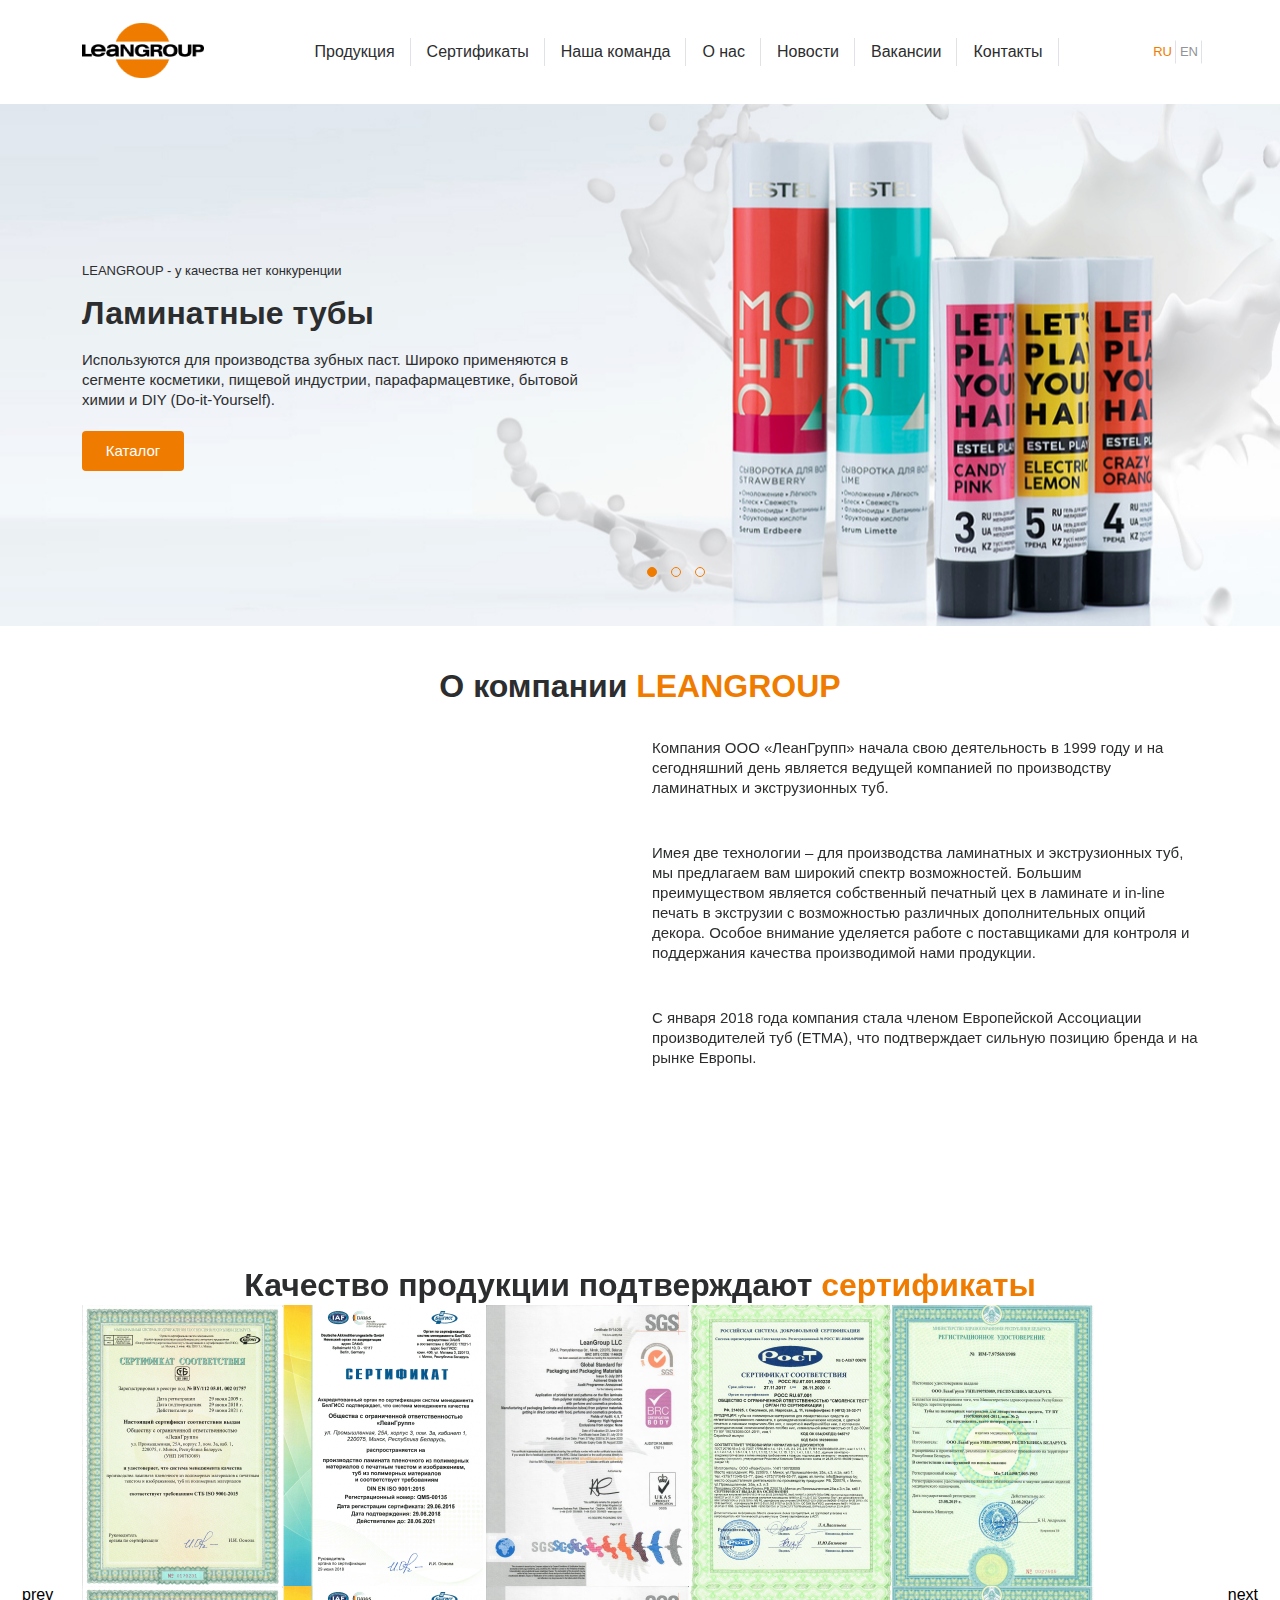
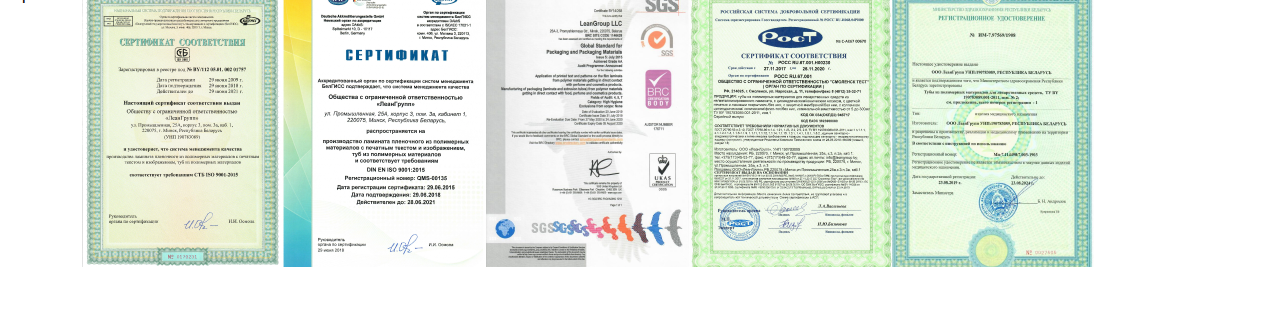
<file: index.html>
<!DOCTYPE html>
<html lang="en">

<head>
    <meta charset="UTF-8">
    <meta http-equiv="X-UA-Compatible" content="IE=edge">
    <meta name="viewport" content="width=device-width, initial-scale=1.0">
    <title>Lean Group</title>
    <link rel="stylesheet" href="./src/style/style.css">

</head>

<body>
    <header class="header">
        <div class="container">
            <nav class="nav">
                <a class="logo" href="#"><img src="./src/images/logo.png" alt=""></a>
                <ul class="nav__list">
                    <li class="nav__list-item">
                        <a class="nav__list-link" href="#">
                            Продукция
                        </a>
                        <div class="dropdown">
                            <a href="#" class="dropdown__item">Ламинатные тубы</a>
                            <a href="#" class="dropdown__item">Экструзионные тубы</a>
                            <a href="#" class="dropdown__item">Другая упаковка</a>
                        </div>
                    </li>
                    <li class="nav__list-item">
                        <a class="nav__list-link" href="#">Сертификаты</a>
                    </li>
                    <li class="nav__list-item">
                        <a class="nav__list-link" href="#">Наша команда</a>
                    </li>
                    <li class="nav__list-item">
                        <a class="nav__list-link" href="#">О нас</a>
                    </li>
                    <li class="nav__list-item">
                        <a class="nav__list-link" href="#">Новости</a>
                    </li>
                    <li class="nav__list-item">
                        <a class="nav__list-link" href="#">Вакансии</a>
                    </li>
                    <li class="nav__list-item">
                        <a class="nav__list-link" href="#">Контакты</a>
                    </li>
                </ul>
                <div class="lang">
                    <button class="lang__item lang__item_active">RU</button>
                    <button class="lang__item">EN</button>
                </div>
            </nav>
        </div>
    </header>

    <main>
        <section class="home">
            <div class="owl-carousel owl-theme owl-loaded" id="home-slider">
                <div class="owl-stage-outer">
                    <div class="owl-stage">
                        <div class="owl-item">
                            <div class="slide-item slide-item_first">
                                <div class="container">
                                    <h1 class="slide-item__title">LEANGROUP - у качества нет конкуренции</h1>
                                    <h2 class="slide-item__subtitle">Ламинатные тубы</h2>
                                    <p class="slide-item__description">Используются для производства зубных паст. Широко
                                        применяются в сегменте
                                        косметики, пищевой индустрии, парафармацевтике, бытовой химии и DIY
                                        (Do-it-Yourself).</p>
                                    <a href="#" class="slide-item__link">Каталог</a>
                                </div>
                            </div>
                        </div>
                        <div class="owl-item">
                            <div class="slide-item slide-item_second">
                                <div class="container">
                                    <h2 class="slide-item__title">LEANGROUP - у качества нет конкуренции</h2>
                                    <h2 class="slide-item__subtitle">Экструзионнные тубы</h2>
                                    <p class="slide-item__description">Экструзионные тубы применяются для упаковки и
                                        продвижения более дорогих
                                        продуктов, в основном в косметической отрасли.</p>
                                    <a href="#" class="slide-item__link">Связаться с нами</a>
                                </div>
                            </div>
                        </div>
                        <div class="owl-item">
                            <div class="slide-item slide-item_third">
                                <div class="container">
                                    <h2 class="slide-item__title">LEANGROUP - у качества нет конкуренции</h2>
                                    <h2 class="slide-item__subtitle">Другая упаковка</h2>
                                    <p class="slide-item__description">Широко применяются в сегменте косметики, пищевой
                                        индустрии, парафармацевтике,
                                        бытовой химии и DIY (Do-it-Yourself).</p>
                                    <a href="#" class="slide-item__link">Связаться с нами</a>
                                </div>
                            </div>
                        </div>
                    </div>
                </div>
            </div>

        </section>
        <section class="about">
            <div class="container">
                <h2 class="title">
                    О компании <span>LEANGROUP</span>
                </h2>
                <div class="row">
                    <div class="col-6">
                        <iframe width="560" height="315" src="https://www.youtube.com/embed/Hbi13dX902c"
                            title="YouTube video player" frameborder="0"
                            allow="accelerometer; autoplay; clipboard-write; encrypted-media; gyroscope; picture-in-picture; web-share"
                            allowfullscreen></iframe>
                    </div>
                    <div class="col-6">
                        <p class="description">Компания ООО «ЛеанГрупп» начала свою деятельность в 1999 году и на
                            сегодняшний день является ведущей компанией по производству ламинатных и экструзионных туб.

                        </p>
                        <p class="description">
                            Имея две технологии – для производства ламинатных и экструзионных туб, мы предлагаем вам
                            широкий спектр возможностей. Большим преимуществом является собственный печатный цех в
                            ламинате и in-line печать в экструзии с возможностью различных дополнительных опций декора.
                            Особое внимание уделяется работе с поставщиками для контроля и поддержания качества
                            производимой нами продукции.
                        </p>
                        <p class="description">
                            С января 2018 года компания стала членом Европейской Ассоциации производителей туб (ETMA),
                            что подтверждает сильную позицию бренда и на рынке Европы.
                        </p>
                    </div>
                </div>
            </div>
        </section>
        <section class="certificates">
            <div class="container">
                <h2 class="title">
                    Качество продукции подтверждают <span>сертификаты</span>
                </h2>
                <div class="owl-carousel owl-theme owl-loaded" id="certificates-slider">
                    <div class="owl-stage-outer">
                        <div class="owl-stage">
                            <div class="owl-item">
                                <a href="./src/images/certificates/imgcert1.png" data-fancybox="gallery"
                                    data-caption="Optional caption">
                                    <img src="./src/images/certificates/imgcert1.png" alt="cert1">
                                </a>
                            </div>
                            <div class="owl-item">
                                <a href="./src/images/certificates/imgcert2.png" data-fancybox="gallery"
                                    data-caption="Optional caption">
                                    <img src="./src/images/certificates/imgcert2.png" alt="cert1">
                                </a>
                            </div>
                            <div class="owl-item">
                                <a href="./src/images/certificates/imgcert3.png" data-fancybox="gallery"
                                    data-caption="Optional caption">
                                    <img src="./src/images/certificates/imgcert3.png" alt="cert1">
                                </a>
                            </div>
                            <div class="owl-item">
                                <a href="./src/images/certificates/imgcert4.png" data-fancybox="gallery"
                                    data-caption="Optional caption">
                                    <img src="./src/images/certificates/imgcert4.png" alt="cert1">
                                </a>
                            </div>
                            <div class="owl-item">
                                <a href="./src/images/certificates/imgcert5.png" data-fancybox="gallery"
                                    data-caption="Optional caption">
                                    <img src="./src/images/certificates/imgcert5.png" alt="cert1">
                                </a>
                            </div>
                            <div class="owl-item">
                                <a href="./src/images/certificates/imgcert1.png" data-fancybox="gallery"
                                    data-caption="Optional caption">
                                    <img src="./src/images/certificates/imgcert1.png" alt="cert1">
                                </a>
                            </div>
                            <div class="owl-item">
                                <a href="./src/images/certificates/imgcert2.png" data-fancybox="gallery"
                                    data-caption="Optional caption">
                                    <img src="./src/images/certificates/imgcert2.png" alt="cert1">
                                </a>
                            </div>
                            <div class="owl-item">
                                <a href="./src/images/certificates/imgcert3.png" data-fancybox="gallery"
                                    data-caption="Optional caption">
                                    <img src="./src/images/certificates/imgcert3.png" alt="cert1">
                                </a>
                            </div>
                            <div class="owl-item">
                                <a href="./src/images/certificates/imgcert4.png" data-fancybox="gallery"
                                    data-caption="Optional caption">
                                    <img src="./src/images/certificates/imgcert4.png" alt="cert1">
                                </a>
                            </div>
                            <div class="owl-item">
                                <a href="./src/images/certificates/imgcert5.png" data-fancybox="gallery"
                                    data-caption="Optional caption">
                                    <img src="./src/images/certificates/imgcert5.png" alt="cert1">
                                </a>
                            </div>
                        </div>
                    </div>
                    <div class="owl-nav">
                        <div class="custom-prev">prev</div>
                        <div class="custom-next">next</div>
                    </div>
                </div>
            </div>
        </section>
        <section class="products">

        </section>
        <section class="feedback">

        </section>
        <section class="team">

        </section>
        <section class="news">

        </section>
        <section class="contacts">

        </section>
        <section class="map">

        </section>
    </main>
    <footer class="footer">

    </footer>
    <script src="./src/libs/jquery/jquery.js"></script>
    <script src="./src/libs/owl/owl.carousel.min.js"></script>
    <script src="https://cdn.jsdelivr.net/npm/@fancyapps/ui@4.0/dist/fancybox.umd.js"></script>
    <script src="./src/js/main.js"></script>
</body>

</html>
</file>
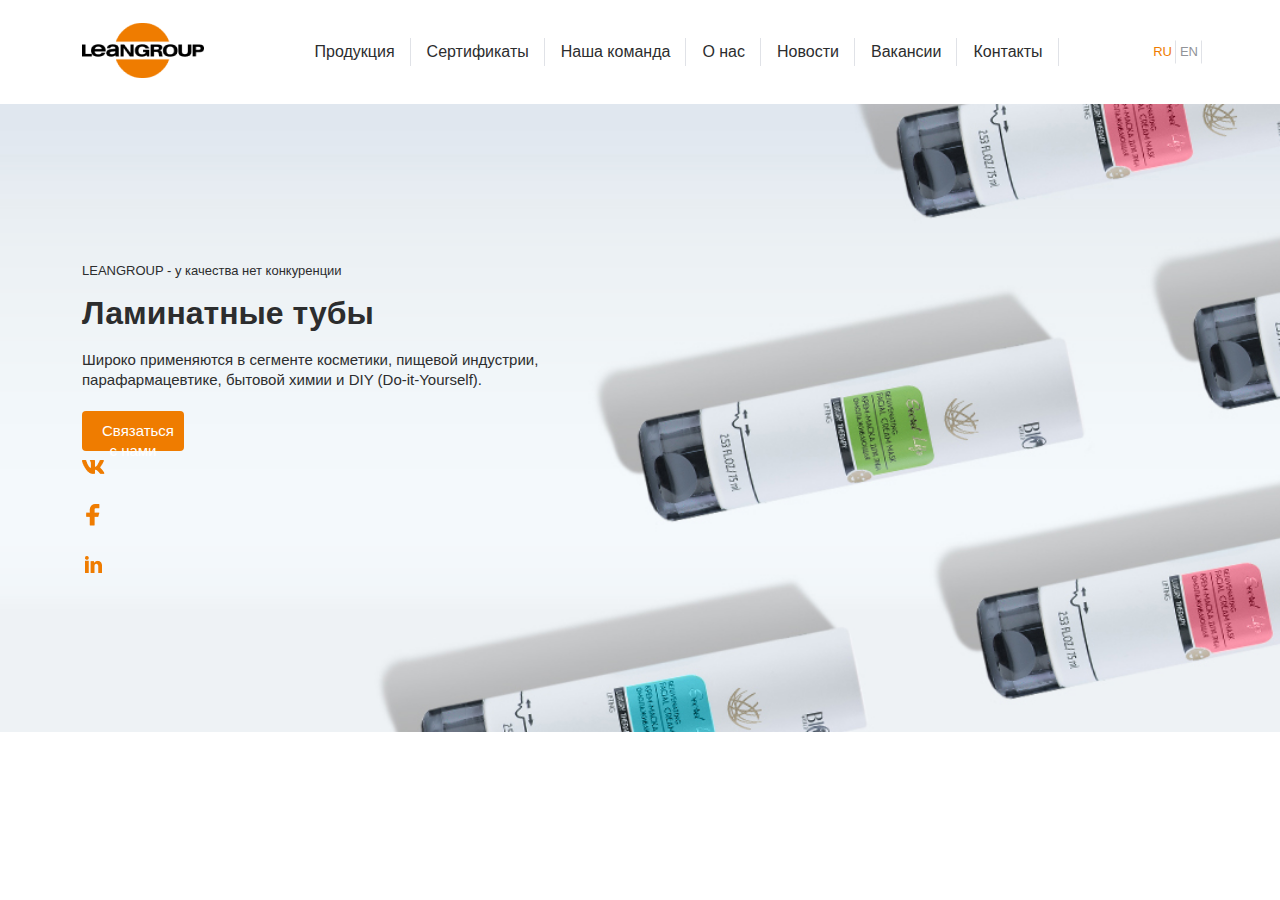
<file: src/pages/ext/index.html>
<!DOCTYPE html>
<html lang="en">
<head>
    <meta charset="UTF-8">
    <meta http-equiv="X-UA-Compatible" content="IE=edge">
    <meta name="viewport" content="width=device-width, initial-scale=1.0">
    <title>Экструзионнные тубы</title>
    <link rel="stylesheet" href="../../style/style.css">
</head>
<body>
    <header class="header">
        <div class="container">
            <nav class="nav">
                <a class="logo" href="#"><img src="../../images/logo.png" alt=""></a>
                <ul class="nav__list">
                    <li class="nav__list-item">
                        <a class="nav__list-link" href="#">
                            Продукция
                        </a>
                        <div class="dropdown">
                            <a href="#" class="dropdown__item">Ламинатные тубы</a>
                            <a href="#" class="dropdown__item">Экструзионные тубы</a>
                            <a href="#" class="dropdown__item">Другая упаковка</a>
                        </div>
                    </li>
                    <li class="nav__list-item">
                        <a class="nav__list-link" href="#">Сертификаты</a>
                    </li>
                    <li class="nav__list-item">
                        <a class="nav__list-link" href="#">Наша команда</a>
                    </li>
                    <li class="nav__list-item">
                        <a class="nav__list-link" href="#">О нас</a>
                    </li>
                    <li class="nav__list-item">
                        <a class="nav__list-link" href="#">Новости</a>
                    </li>
                    <li class="nav__list-item">
                        <a class="nav__list-link" href="#">Вакансии</a>
                    </li>
                    <li class="nav__list-item">
                        <a class="nav__list-link" href="#">Контакты</a>
                    </li>
                </ul>
                <div class="lang">
                    <button class="lang__item lang__item_active">RU</button>
                    <button class="lang__item">EN</button>
                </div>
            </nav>
        </div>
    </header>
    <main>
        <setion class="home">
            <div class="slide-item slide-item_second">
                <div class="container container-home" >
                    <h1 class="slide-item__title">LEANGROUP - у качества нет конкуренции</h1>
                    <h2 class="slide-item__subtitle">Ламинатные тубы</h2>
                    <p class="slide-item__description">Широко применяются в сегменте косметики, пищевой индустрии, парафармацевтике, бытовой химии и DIY (Do-it-Yourself).</p>
                    <a href="#" class="slide-item__link">Связаться с нами</a>
                    <div class="links-home">
                        <a href="#" class="links-home_vk"><img src="../../images/home/social (1).png" alt=""></a>
                    </div>
                </div>
            </div>
        </setion>
    </main>
</body>
</html>
</file>
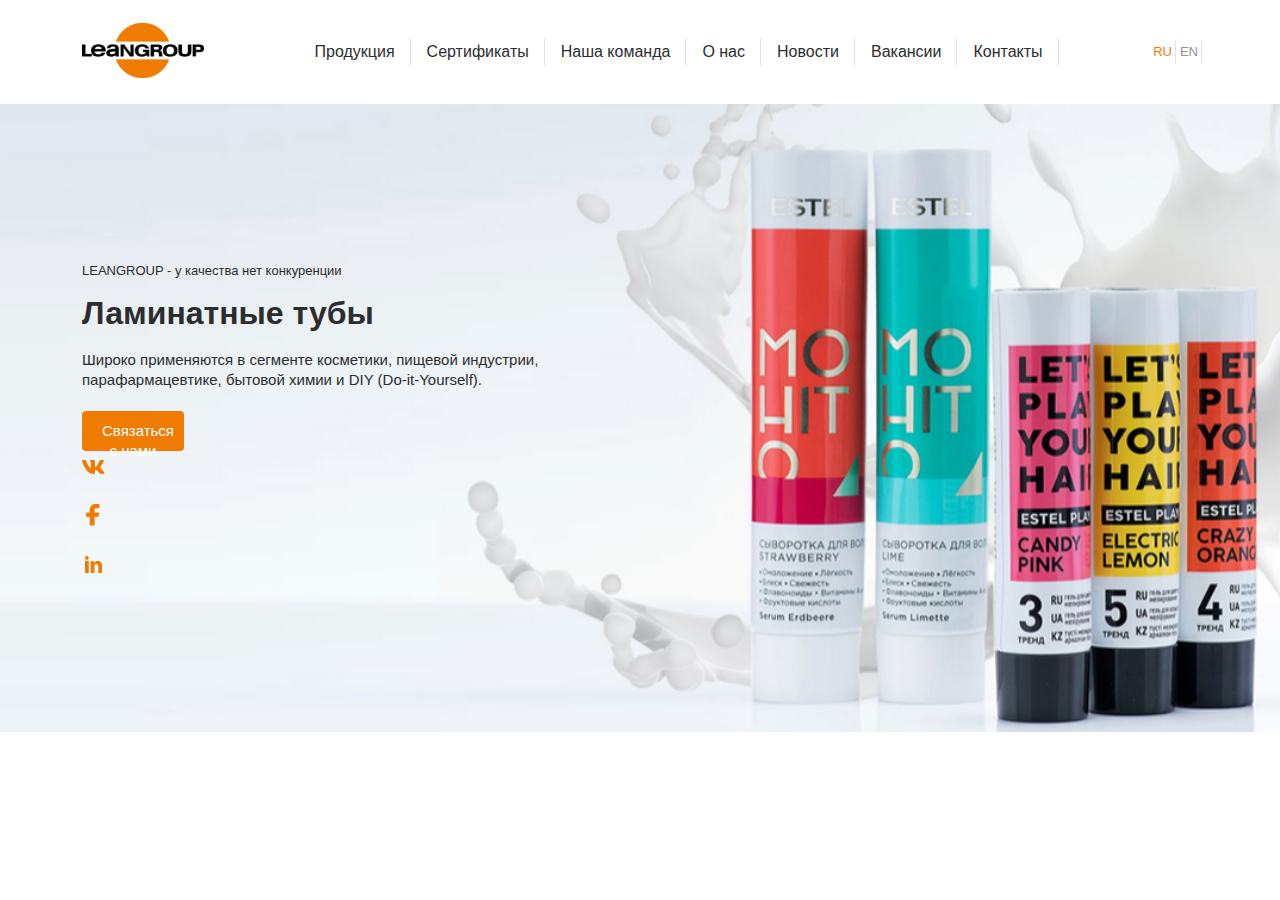
<file: src/pages/laminat/index.html>
<!DOCTYPE html>
<html lang="en">
<head>
    <meta charset="UTF-8">
    <meta http-equiv="X-UA-Compatible" content="IE=edge">
    <meta name="viewport" content="width=device-width, initial-scale=1.0">
    <title>Ламинатные тубы</title>
    <link rel="stylesheet" href="../../style/style.css">
</head>
<body>
    <header class="header">
        <div class="container">
            <nav class="nav">
                <a class="logo" href="#"><img src="../../images/logo.png" alt=""></a>
                <ul class="nav__list">
                    <li class="nav__list-item">
                        <a class="nav__list-link" href="#">
                            Продукция
                        </a>
                        <div class="dropdown">
                            <a href="#" class="dropdown__item">Ламинатные тубы</a>
                            <a href="#" class="dropdown__item">Экструзионные тубы</a>
                            <a href="#" class="dropdown__item">Другая упаковка</a>
                        </div>
                    </li>
                    <li class="nav__list-item">
                        <a class="nav__list-link" href="#">Сертификаты</a>
                    </li>
                    <li class="nav__list-item">
                        <a class="nav__list-link" href="#">Наша команда</a>
                    </li>
                    <li class="nav__list-item">
                        <a class="nav__list-link" href="#">О нас</a>
                    </li>
                    <li class="nav__list-item">
                        <a class="nav__list-link" href="#">Новости</a>
                    </li>
                    <li class="nav__list-item">
                        <a class="nav__list-link" href="#">Вакансии</a>
                    </li>
                    <li class="nav__list-item">
                        <a class="nav__list-link" href="#">Контакты</a>
                    </li>
                </ul>
                <div class="lang">
                    <button class="lang__item lang__item_active">RU</button>
                    <button class="lang__item">EN</button>
                </div>
            </nav>
        </div>
    </header>
    <main>
        <setion class="home">
            <div class="slide-item slide-item_first">
                <div class="container container-home" >
                    <h1 class="slide-item__title">LEANGROUP - у качества нет конкуренции</h1>
                    <h2 class="slide-item__subtitle">Ламинатные тубы</h2>
                    <p class="slide-item__description">Широко применяются в сегменте косметики, пищевой индустрии, парафармацевтике, бытовой химии и DIY (Do-it-Yourself).</p>
                    <a href="#" class="slide-item__link">Связаться с нами</a>
                    <div class="links-home">
                        <a href="#" class="links-home_vk"><img src="../../images/home/social (1).png" alt=""></a>
                    </div>
                </div>
            </div>
        </setion>
    </main>
</body>
</html>
</file>
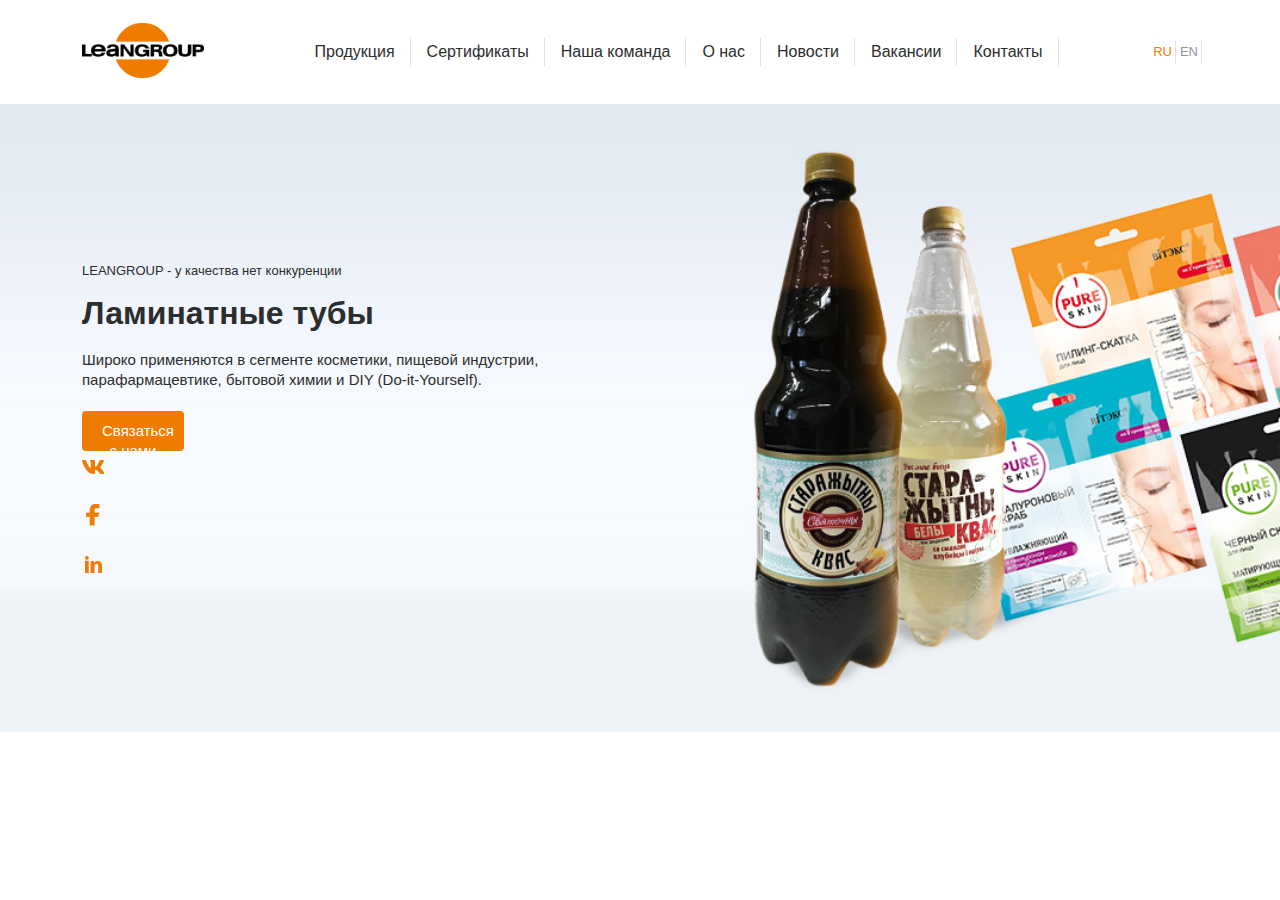
<file: src/pages/other/index.html>
<!DOCTYPE html>
<html lang="en">
<head>
    <meta charset="UTF-8">
    <meta http-equiv="X-UA-Compatible" content="IE=edge">
    <meta name="viewport" content="width=device-width, initial-scale=1.0">
    <title>Другая упаковка</title>
    <link rel="stylesheet" href="../../style/style.css">
</head>
<body>
    <header class="header">
        <div class="container">
            <nav class="nav">
                <a class="logo" href="#"><img src="../../images/logo.png" alt=""></a>
                <ul class="nav__list">
                    <li class="nav__list-item">
                        <a class="nav__list-link" href="#">
                            Продукция
                        </a>
                        <div class="dropdown">
                            <a href="#" class="dropdown__item">Ламинатные тубы</a>
                            <a href="#" class="dropdown__item">Экструзионные тубы</a>
                            <a href="#" class="dropdown__item">Другая упаковка</a>
                        </div>
                    </li>
                    <li class="nav__list-item">
                        <a class="nav__list-link" href="#">Сертификаты</a>
                    </li>
                    <li class="nav__list-item">
                        <a class="nav__list-link" href="#">Наша команда</a>
                    </li>
                    <li class="nav__list-item">
                        <a class="nav__list-link" href="#">О нас</a>
                    </li>
                    <li class="nav__list-item">
                        <a class="nav__list-link" href="#">Новости</a>
                    </li>
                    <li class="nav__list-item">
                        <a class="nav__list-link" href="#">Вакансии</a>
                    </li>
                    <li class="nav__list-item">
                        <a class="nav__list-link" href="#">Контакты</a>
                    </li>
                </ul>
                <div class="lang">
                    <button class="lang__item lang__item_active">RU</button>
                    <button class="lang__item">EN</button>
                </div>
            </nav>
        </div>
    </header>
    <main>
        <setion class="home">
            <div class="slide-item slide-item_third">
                <div class="container container-home" >
                    <h1 class="slide-item__title">LEANGROUP - у качества нет конкуренции</h1>
                    <h2 class="slide-item__subtitle">Ламинатные тубы</h2>
                    <p class="slide-item__description">Широко применяются в сегменте косметики, пищевой индустрии, парафармацевтике, бытовой химии и DIY (Do-it-Yourself).</p>
                    <a href="#" class="slide-item__link">Связаться с нами</a>
                    <div class="links-home">
                        <a href="#" class="links-home_vk"><img src="../../images/home/social (1).png" alt=""></a>
                    </div>
                </div>
            </div>
        </setion>
    </main>
</body>
</html>
</file>
<file: src/style/style.css>
@import url("../libs/btstrp/bootstrap-grid.min.css");
@import url("../fonts/montserrat/montserrat.css");
@import url("../libs/owl/owl.carousel.min.css");
@import url("../libs/owl/owl.theme.default.min.css");
@import url("https://cdn.jsdelivr.net/npm/@fancyapps/ui/dist/fancybox.css");
* {
  padding: 0;
  margin: 0;
  box-sizing: border-box;
  font-family: "montserrat", sans-serif;
}

a,
a:hover {
  color: inherit;
  text-decoration: none;
}

.title {
  font-style: normal;
  font-weight: 600;
  font-size: 32px;
  line-height: 40px;
  text-align: center;
  color: #2C2D2E;
}
.title span {
  color: #EF7C00;
}

.header {
  background: #FFFFFF;
  box-shadow: 0px 4px 32px rgba(0, 16, 61, 0.16);
  padding: 12px 0;
}
.header .nav {
  display: flex;
  justify-content: space-between;
  align-items: center;
}
.header .nav__list {
  display: flex;
  list-style-type: none;
  gap: 32px;
}
.header .nav__list-link:hover {
  color: #ef7c00;
}
.header .nav__list-item {
  padding: 28px 0;
  font-style: normal;
  font-weight: 500;
  font-size: 16px;
  line-height: 24px;
  color: #2C2D2E;
  transition: 0.4s;
  position: relative;
}
.header .nav__list-item:hover .dropdown {
  display: flex;
}
.header .nav__list-item .dropdown {
  z-index: 2;
  display: none;
  position: absolute;
  flex-direction: column;
  left: -63px;
  top: 100%;
  padding: 16px 24px;
  background: #FFFFFF;
  border: 1px solid rgba(0, 16, 61, 0.12);
  border-radius: 0px 0px 4px 4px;
}
.header .nav__list-item .dropdown__item {
  white-space: nowrap;
  margin-bottom: 16px;
}
.header .nav__list-item .dropdown__item:hover {
  color: #ef7c00;
}
.header .nav__list-item .dropdown__item:last-child {
  margin-bottom: 16px;
}
.header .nav__list-item::before {
  content: "";
  position: absolute;
  height: 28px;
  width: 1px;
  background: rgba(0, 16, 61, 0.12);
  right: -16px;
  top: 50%;
  transform: translateY(-50%);
}
.header .nav__list-item:last-child ::before {
  display: none;
}

.lang {
  display: flex;
  gap: 8px;
}
.lang__item {
  font-style: normal;
  font-weight: 400;
  font-size: 13px;
  line-height: 20px;
  display: flex;
  align-items: center;
  color: #919399;
  background: transparent;
  border: none;
  cursor: pointer;
  position: relative;
}
.lang__item::before {
  content: "";
  position: absolute;
  height: 23px;
  width: 1px;
  background: rgba(0, 16, 61, 0.12);
  right: -4px;
  top: 50%;
  transform: translateY(-50%);
}
.lang__item:last-child ::before {
  display: none;
}
.lang__item_active {
  color: #EF7C00;
}

.home .slide-item {
  padding: 160px 0 155px;
}
.home .slide-item_first {
  background: url("../images/home/bg1 1.jpg") center/cover;
}
.home .slide-item_second {
  background: url("../images/home/bg2 (2).jpg") center/cover;
}
.home .slide-item_third {
  background: url("../images/home/bg3.jpg") center/cover;
}
.home .slide-item__title {
  font-style: normal;
  font-weight: 500;
  font-size: 13px;
  line-height: 13px;
  /* identical to box height, or 100% */
  display: flex;
  align-items: center;
  color: #2C2D2E;
  margin-bottom: 16px;
}
.home .slide-item__subtitle {
  font-style: normal;
  font-weight: 600;
  font-size: 32px;
  line-height: 40px;
  /* or 125% */
  color: #2C2D2E;
  margin-bottom: 17px;
}
.home .slide-item__description {
  max-width: 540px;
  font-style: normal;
  font-weight: 400;
  font-size: 15px;
  line-height: 20px;
  /* or 133% */
  color: #2C2D2E;
  margin-bottom: 16px;
}
.home .slide-item__link {
  width: 62px;
  height: 200px;
  font-style: normal;
  font-weight: 400;
  font-size: 15px;
  line-height: 20px;
  /* identical to box height, or 133% */
  text-align: center;
  /* text  /  color-text-contrast */
  color: #FFFFFF;
  padding: 10px 20px;
  margin-top: 5px;
  width: 102px;
  height: 40px;
  background: #EF7C00;
  border-radius: 4px;
  display: inline-block;
}
.home .owl-theme .owl-nav.disabled + .owl-dots {
  margin-top: 0px;
  position: absolute;
  bottom: 40px;
  left: 50%;
}
.home .owl-theme .owl-dots .owl-dot span {
  background: none;
  border: 1px solid #EF7C00;
}
.home .owl-theme .owl-dots .owl-dot.active span, .home .owl-theme .owl-dots .owl-dot:hover span {
  background: #EF7C00;
}

.about .title {
  padding-top: 40px;
}
.about .row {
  padding-top: 32px;
  display: flex;
}
.about .description {
  margin-bottom: 45px;
  font-style: normal;
  font-weight: 400;
  font-size: 15px;
  line-height: 20px;
  /* or 133% */
  display: flex;
  align-items: center;
  color: #2C2D2E;
}

.certificates {
  padding: 48px 0;
}
.certificates .title {
  padding-top: 104px;
}
.certificates .owl-theme .owl-nav {
  margin-top: 0;
  position: absolute;
  top: 50%;
  transform: translateY(-50%);
  width: 100%;
}
.certificates .custom-prev {
  position: absolute;
  left: -60px;
}
.certificates .custom-next {
  position: absolute;
  right: -60px;
}/*# sourceMappingURL=style.css.map */
</file>
